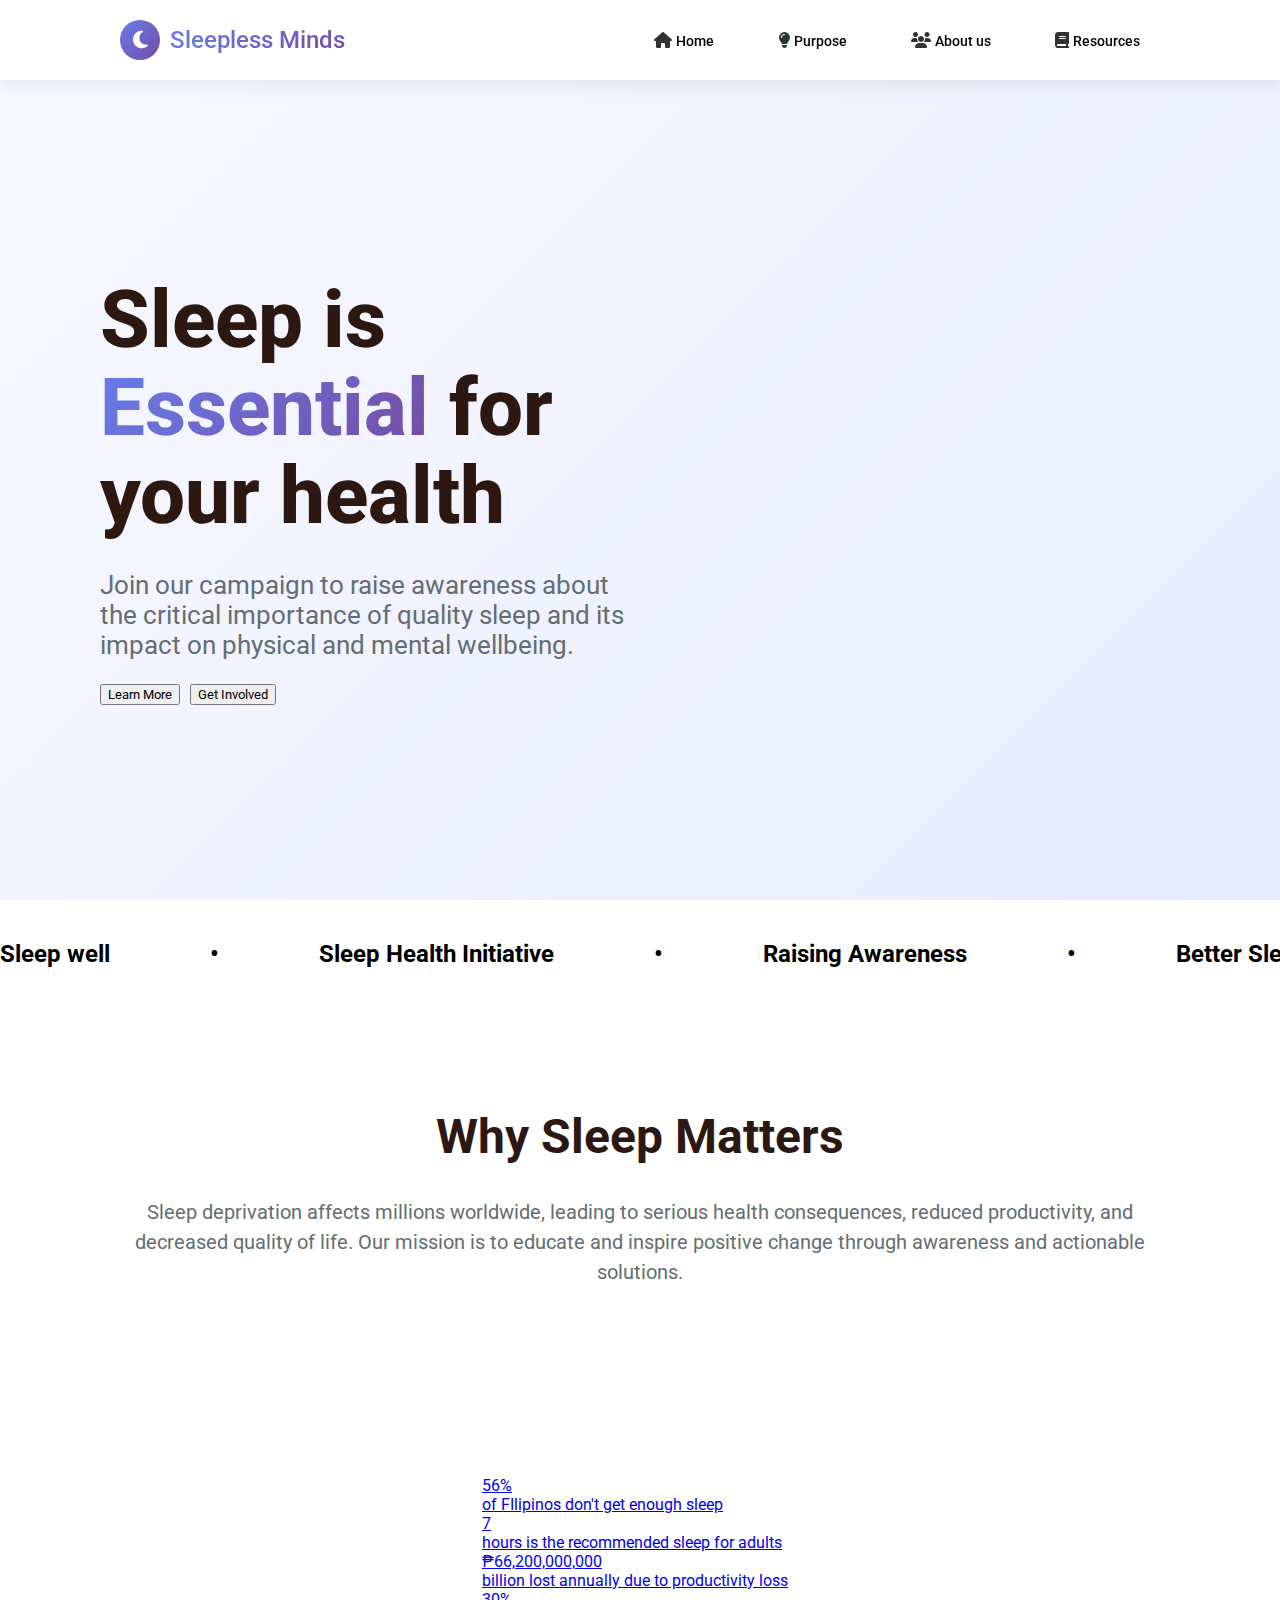
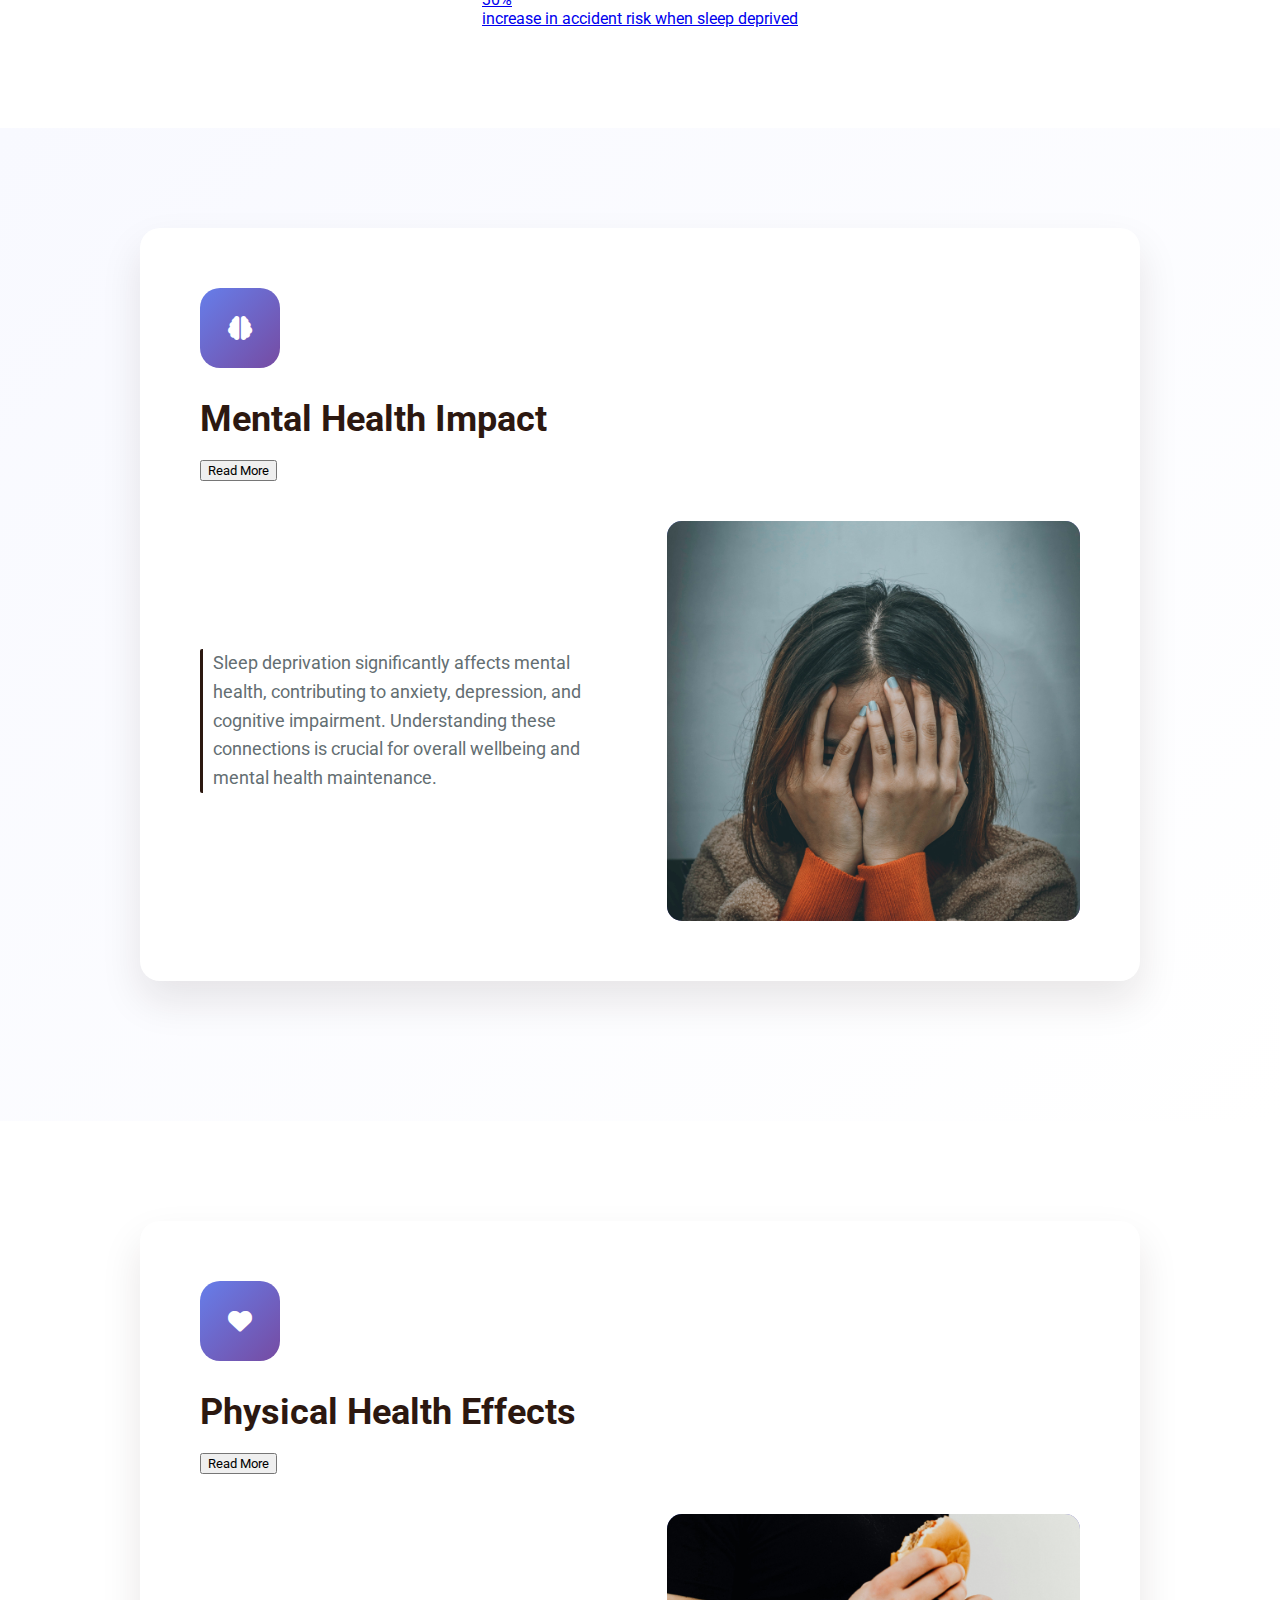
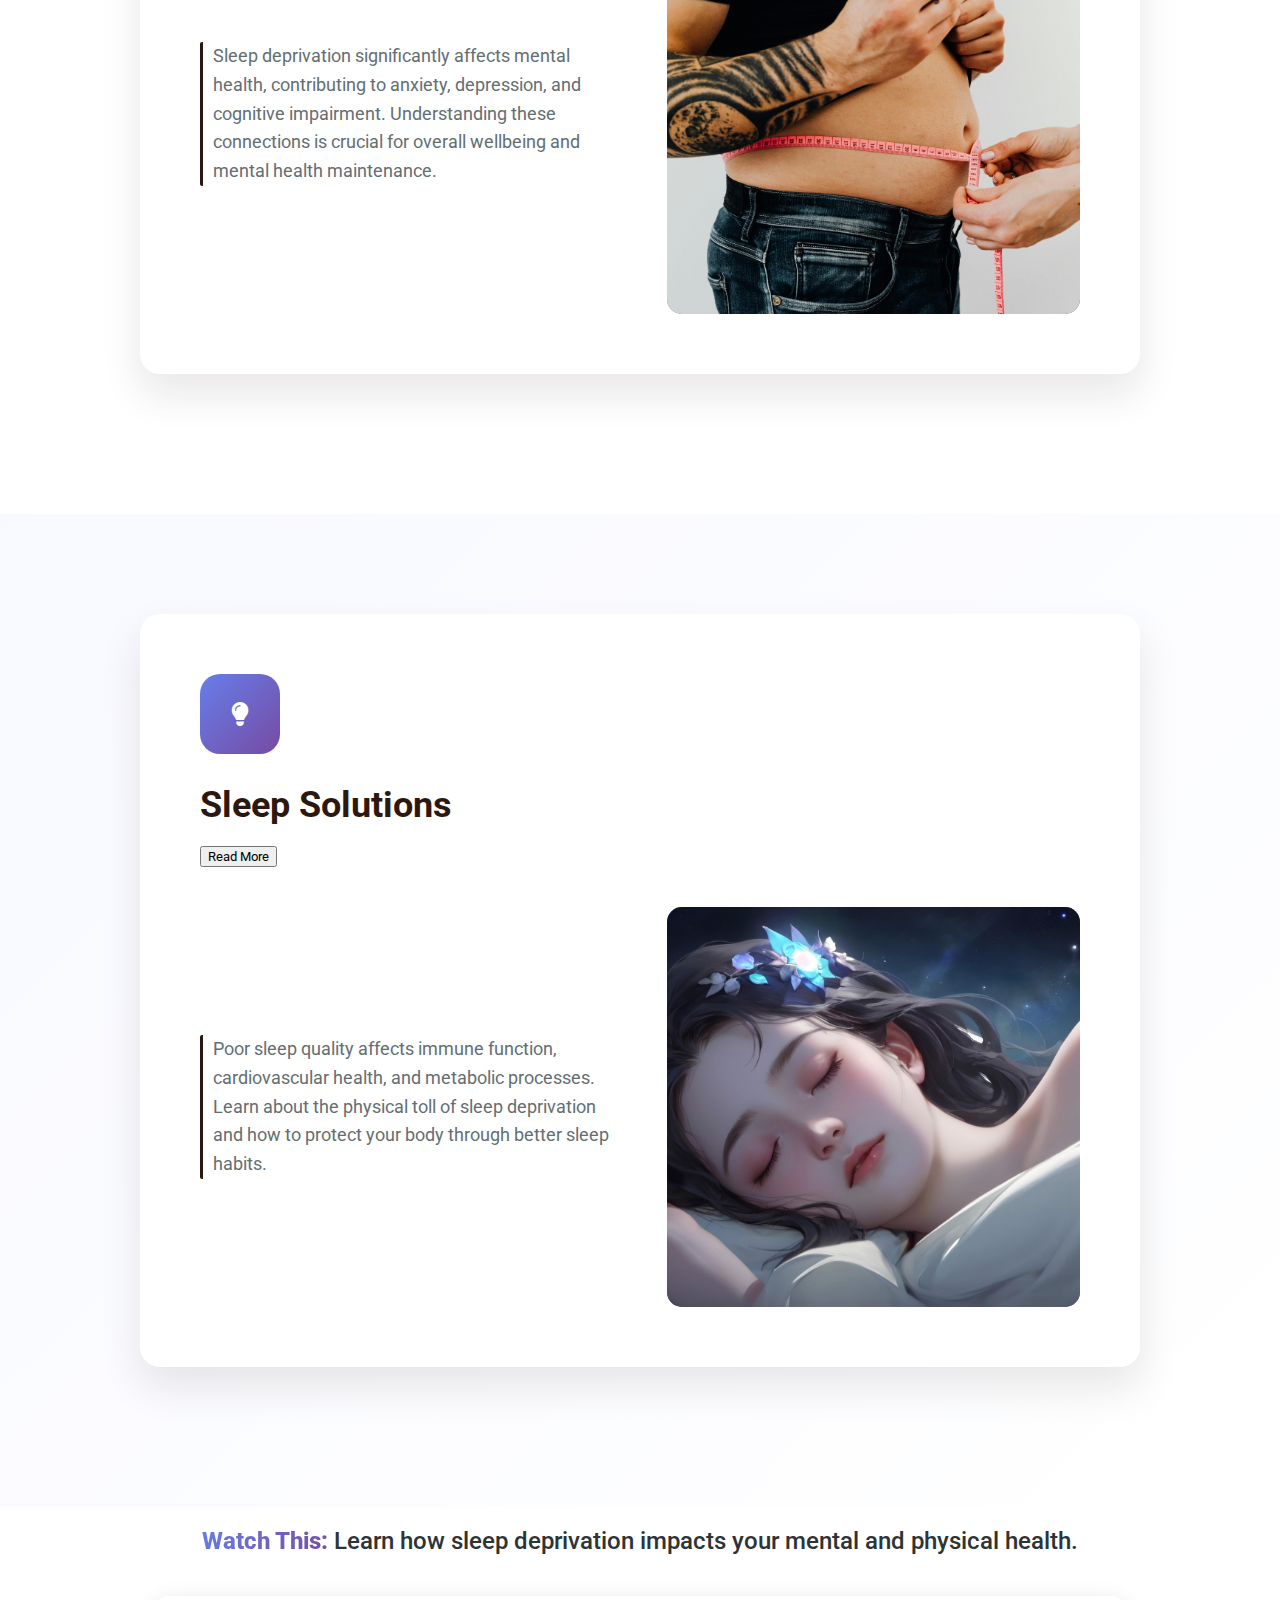
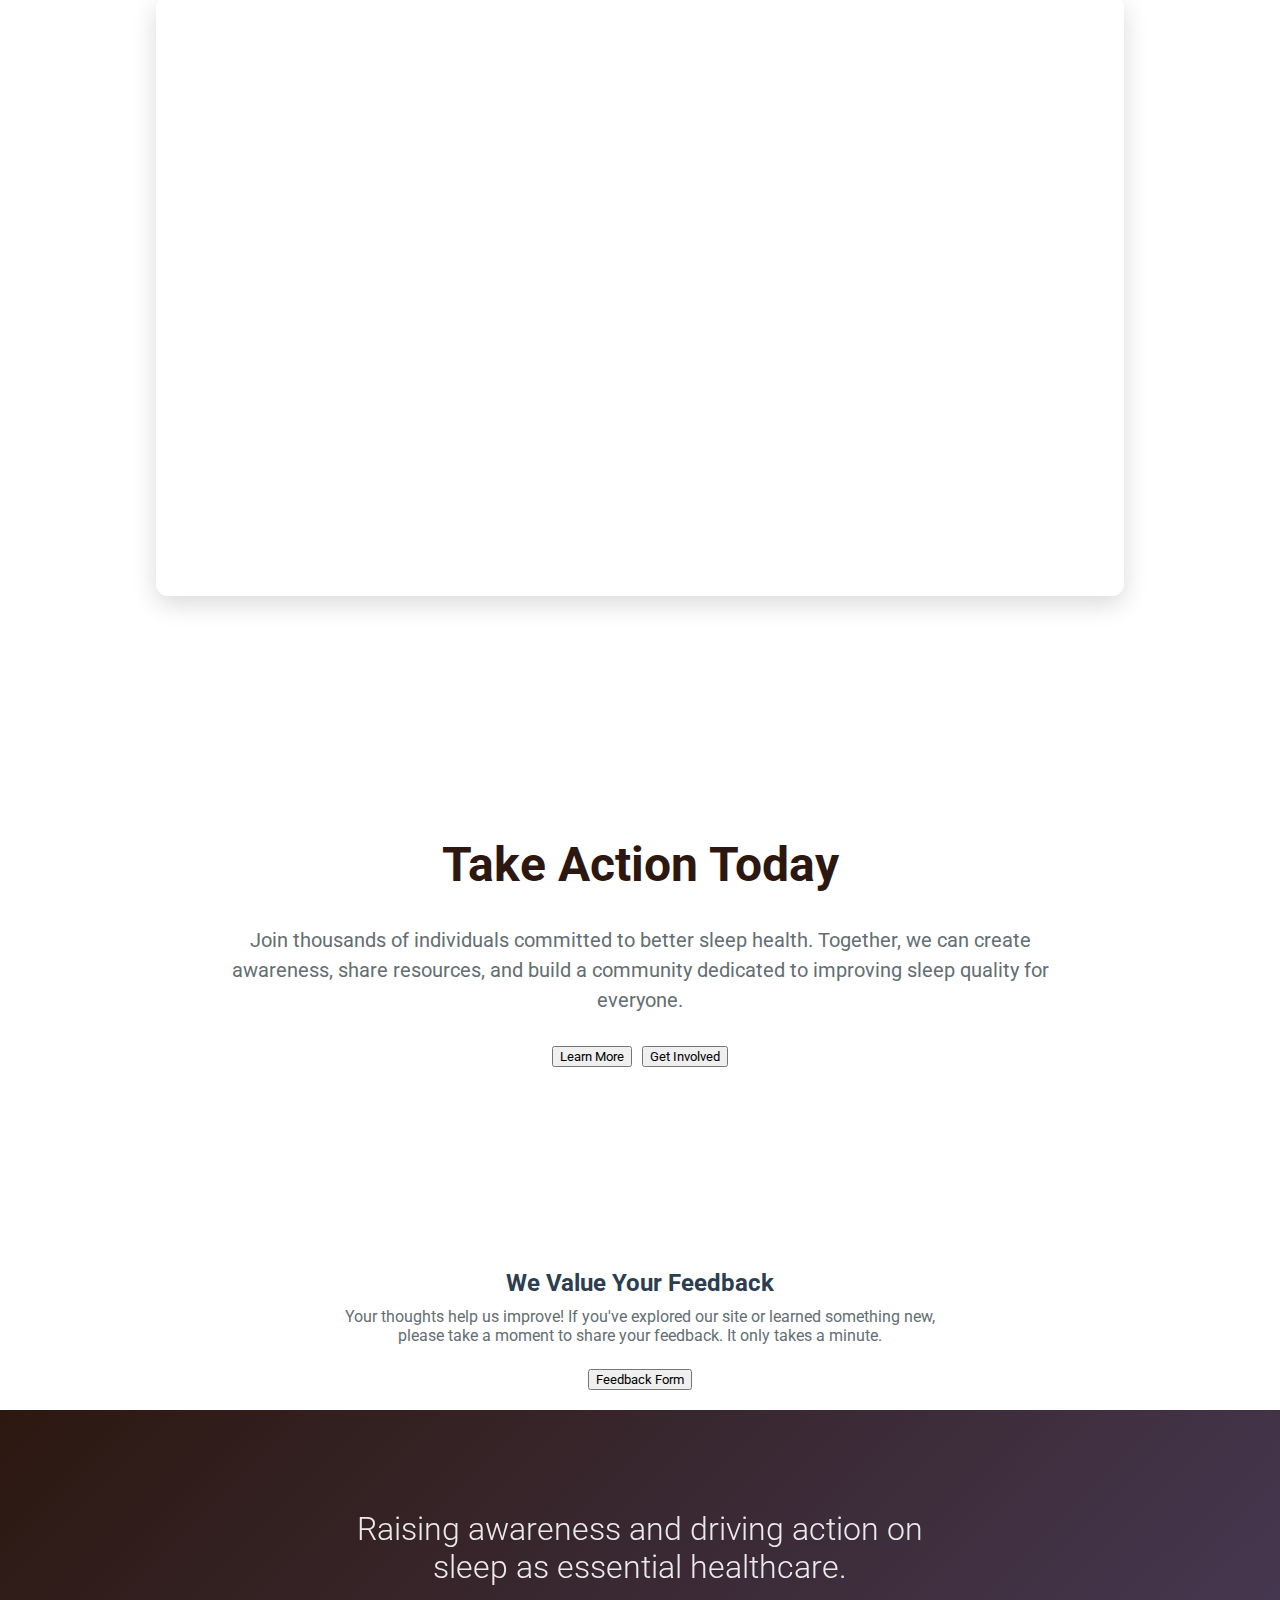
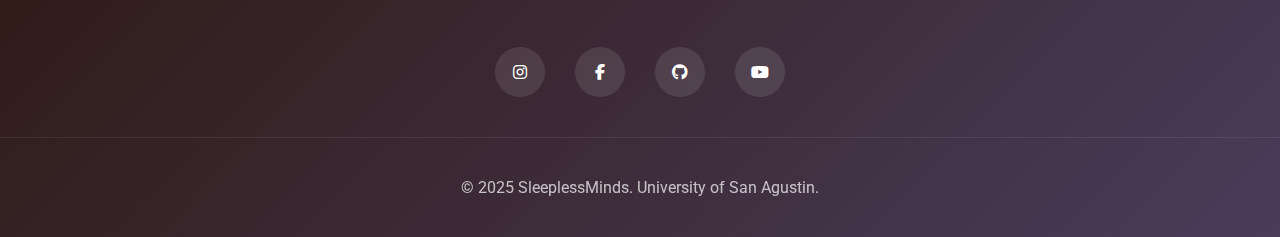
<file: index.html>
<!DOCTYPE html>
<html lang="en">
<head>
    <meta name="viewport" content="width=device-width, initial-scale=1.0">
    <meta charset="UTF-8">
    <meta name="viewport" content="width=device-width, initial-scale=1.0">
    <title>Sleepless Minds</title>
    <link rel="shortcut icon" href="./img/moon-regular.png" type="image/x-icon">
    <link rel="stylesheet" href="./css/style.css">
    <link rel="preconnect" href="https://fonts.googleapis.com">
    <link rel="preconnect" href="https://fonts.gstatic.com" crossorigin>
    <link href="https://fonts.googleapis.com/css2?family=Roboto:ital,wght@0,100..900;1,100..900&display=swap" rel="stylesheet">
    <link rel="stylesheet" href="https://cdnjs.cloudflare.com/ajax/libs/font-awesome/6.5.0/css/all.min.css">

</head>
<body>
    <header>
        <div class="header">
            <div class="container-body">
                <div class="header-container">
                    <div class="left-header">
                        <a href="./index.html" style="display: flex; align-items: center; text-decoration: none;">
                            <div style="width: 40px; height: 40px; background: linear-gradient(135deg, #667eea 0%, #764ba2 100%); border-radius: 50%; display: flex; align-items: center; justify-content: center;">
                                <i class="fa-solid fa-moon" style="color: white; font-size: 20px;"></i>
                            </div>
                            <div id="nav-main-txt">
                                <h1>Sleepless Minds</h1>
                            </div>
                        </a>
                    </div>
                    <div class="right-header">
                        <div class="nav-button">
                            <a href="#main-wrapper">
                                <i class="fa-solid fa-house">
                                    <span class="header-txt">Home</span>
                                </i>
                            </a>
                        </div>
                        <div class="nav-button">
                            <a href="#purpose">
                                <i class="fa-solid fa-lightbulb">
                                    <span class="header-txt">Purpose</span>
                                </i>
                            </a>
                        </div>
                        <div class="nav-button">
                            <a href="about.html">
                                <i class="fa-solid fa-users">
                                    <span class="header-txt">About us</span>
                                </i>
                            </a>
                        </div>
                        <div class="nav-button">
                            <a href="./resources.html">
                                <i class="fa-solid fa-book">
                                    <span class="header-txt">Resources</span>
                                </i>
                            </a>
                        </div>
                    </div>
                </div>
            </div>
        </div>
    </header>
    <main>
        <section id="main-wrapper">
            <div class="container-body">
                <div class="row">
                    <div class="container-content-left">
                        <h1 class="main-txt">
                            Sleep is <span class="highlight">Essential</span> for your health
                        </h1>
                        <p class="sub-txt">Join our campaign to raise awareness about the critical importance of quality sleep and its impact on physical and mental wellbeing. </p>
                        <div class="button-container">
                            <a href="#purpose">
                                <button type="button" class="button-primary">Learn More</button>
                            </a>
                            <a href="https://www.thensf.org/national-sleep-advocacy-roundtable/" target="_blank" rel="noopener noreferrer">
                                <button type="button" class="button-secondary">Get Involved</button>
                            </a>
                                
                        </div>
                    </div>
                    <div class="container-content-right">
                        <div id="container3D"></div>
                    </div>
                </div>
            </div>
        </section>
        <div class="marquee-container">
            <div class="marquee">
                <h2>Sleep well</h2>
                <h2>•</h2>
                <h2>Sleep Health Initiative</h2>
                <h2>•</h2>
                <h2>Raising Awareness</h2>
                <h2>•</h2>
                <h2>Better Sleep, Better Life</h2>
                <h2>•</h2>
                <h2>Sleep well</h2>
                <h2>•</h2>
                <h2>Sleep Health Initiative</h2>
                <h2>•</h2>
                <h2>Raising Awareness</h2>
                <h2>•</h2>
                <h2>Better Sleep, Better Life</h2>
                <h2>Sleep well</h2>
                <h2>•</h2>
                <h2>Sleep Health Initiative</h2>
                <h2>•</h2>
                <h2>Raising Awareness</h2>
                <h2>•</h2>
                <h2>Better Sleep, Better Life</h2>
                <h2>•</h2>
                <h2>Sleep well</h2>
                <h2>•</h2>
                <h2>Sleep Health Initiative</h2>
                <h2>•</h2>
                <h2>Raising Awareness</h2>
                <h2>•</h2>
                <h2>Better Sleep, Better Life</h2>
            </div>
          </div>
        <section id="purpose">
            <div class="container-body">
                <div class="container-centered">
                    <span class="reason-head-txt">
                        <h5>Why Sleep Matters</h5>
                    </span>
                    <div class="reason-sub-txt">
                        <p>Sleep deprivation affects millions worldwide, leading to serious health consequences, reduced productivity, and decreased quality of life. Our mission is to educate and inspire positive change through awareness and actionable solutions.
                        </p>
                    </div>
                </div>
            </div>
        </section>

        <section class="stats-section">
            <div class="container-body">
                <div class="container-centered">
                    <span class="reason-head-txt">
                        <h5 style="color: white;">Sleep by the Numbers</h5>
                    </span>
                    <div class="stats-container">
                        <a href="https://www.mili.eu/ph/insights/filipinos-most-sleepless-people-in-asia-4th-in-the-world----study" target="_blank" rel="noopener noreferrer">
                            <div class="stat-card">
                                <span class="stat-number">56%</span>
                                <p class="stat-text">of FIlipinos don't get enough sleep</p>
                            </div>
                        </a>
                        <a href="https://www.health.harvard.edu/topics/sleep#sleep0" target="_blank" rel="noopener noreferrer">
                            <div class="stat-card">
                                <span class="stat-number">7</span>
                                <p class="stat-text">hours is the recommended sleep for adults</p>
                            </div>
                        </a>
                        <a href="https://www.who.int/docs/default-source/wpro---documents/countries/philippines/reports/investment-case-report-mental-health-philippines-2021.pdf?sfvrsn=d0f436e7_9#:~:text=to%200.4%%20of%20its%20gross%20domestic%20product,that%20multisectoral%2C%20whole%2D%20of%2Dsociety%20engagement%20is%20needed." target="_blank" rel="noopener noreferrer">
                            <div class="stat-card">
                                <span class="stat-number">₱66,200,000,000</span>
                                <p class="stat-text">billion lost annually due to productivity loss</p>
                            </div>
                        </a>
                        <a href="https://www.gmanetwork.com/news/lifestyle/healthandwellness/670589/sleep-deprivation-could-be-as-risky-for-drivers-as-alcohol/story/#:~:text=%E2%80%9CThe%20odds%20of%20being%20responsible%20for%20a,five%20hours%20to%20less%20than%204%20hours.&text=The%20study%20also%20found%20that%20drivers%20who,in%20their%20risk%20of%20causing%20a%20crash." target="_blank" rel="noopener noreferrer">
                            <div class="stat-card">
                                <span class="stat-number">30%</span>
                                <p class="stat-text">increase in accident risk when sleep deprived</p>
                            </div>
                        </a>
                    </div>
                </div>
            </div>
        </section>

        <section class="action-section">
            <div class="container-body-1">
                <div class="action-card">
                    <div class="action-icon">
                        <i class="fa-solid fa-brain" style="color: white; font-size: 24px;"></i>
                    </div>
                    <h2 class="action-title">Mental Health Impact</h2>
                    <a href="https://www.sleepfoundation.org/mental-health" target="_blank" rel="noopener noreferrer">
                        <button class="button-secondary">Read More</button>
                    </a>
                    <div class="action-content">
                        <div class="action-text">
                            <p>Sleep deprivation significantly affects mental health, contributing to anxiety, depression, and cognitive impairment. Understanding these connections is crucial for overall wellbeing and mental health maintenance.</p>
                        </div>
                        <div class="action-image">
                            <img src="./img/mental_health.jpg" alt="Mental health picture`">
                        </div>
                    </div>
                </div>
            </div>
        </section>

        <section class="action-section mid">
            <div class="container-body-1">
                <div class="action-card">
                    <div class="action-icon">
                        <i class="fa-solid fa-heart" style="color: white; font-size: 24px;"></i>
                    </div>
                    <h2 class="action-title">Physical Health Effects</h2>
                    <a href="https://www.sleepfoundation.org/physical-health" target="_blank" rel="noopener noreferrer">
                        <button class="button-secondary">Read More</button>
                    </a>
                    <div class="action-content">
                        <div class="action-text">
                            <p>Sleep deprivation significantly affects mental health, contributing to anxiety, depression, and cognitive impairment. Understanding these connections is crucial for overall wellbeing and mental health maintenance.</p>
                        </div>
                        <div class="action-image">
                            <img src="./img/physical_health.jpg" alt="physical health picture`">
                        </div>
                    </div>
                </div>
            </div>
        </section>

        <section class="action-section">
            <div class="container-body-1">
                <div class="action-card">
                    <div class="action-icon">
                        <i class="fa-solid fa-lightbulb" style="color: white; font-size: 24px;"></i>
                    </div>
                    <h2 class="action-title">Sleep Solutions</h2>
                    <a href="https://www.medicalnewstoday.com/articles/307334#treatment" target="_blank" rel="noopener noreferrer">
                        <button class="button-secondary">Read More</button>
                    </a>
                    <div class="action-content">
                        <div class="action-text">
                            <p>Poor sleep quality affects immune function, cardiovascular health, and metabolic processes. Learn about the physical toll of sleep deprivation and how to protect your body through better sleep habits.</p>
                        </div>
                        <div class="action-image">
                            <img src="./img/sleep.jpg" alt="sleeping image">
                        </div>
                    </div>
                </div>
            </div>
        </section>

        <section id="video-section">
            <h3 class="video-title"><strong class="highlight">Watch This:</strong> Learn how sleep deprivation impacts your mental and physical health.</h3>
            <div class="video-container">
                <iframe width="560" height="315" src="https://www.youtube-nocookie.com/embed/dqONk48l5vY?si=D-H566gRG-jsIGYx" title="YouTube video player" frameborder="0" allow="accelerometer; autoplay; clipboard-write; encrypted-media; gyroscope; picture-in-picture; web-share" referrerpolicy="strict-origin-when-cross-origin" allowfullscreen></iframe>
            </div>
        </section>

        <section id="hikayat">
            <div class="container-body-1">
                <div class="container-centered">
                    <span class="reason-head-txt">
                        <h5>Take Action Today</h5>
                    </span>
                    <div class="reason-sub-txt">
                        <p>
                            Join thousands of individuals committed to better sleep health. Together, we can create awareness, share resources, and build a community dedicated to improving sleep quality for everyone. 
                        </p>
                        <div class="button-container">
                            <a href="#purpose">
                                <button type="button" class="button-primary">Learn More</button>
                            </a>
                            <a href="https://www.thensf.org/national-sleep-advocacy-roundtable/" target="_blank" rel="noopener noreferrer">
                                <button type="button" class="button-secondary">Get Involved</button>
                            </a>
                                
                        </div>
                    </div>
                </div>
            </div>
        </section>

        <section id="feedback">
            <h1 class="feedback-title">We Value Your Feedback</h1>
            <div class="feedback-desc">
                Your thoughts help us improve! If you've explored our site or learned something new, please take a moment to share your feedback. It only takes a minute.
                <div class="button-container">
                    <a href="https://docs.google.com/forms/d/e/1FAIpQLSensE41AgmLzW_l2C2_2F7LEBYOsxpQUn7FePN5d3TVqK3XSQ/viewform?usp=dialog" target="_blank" rel="noopener noreferrer">
                        <button type="button" class="button-primary">Feedback Form</button>
                    </a>
                </div>
            </div>
        </section>

    </main>
    <footer>
        <div class="wrapper">
            <div class="container-body-1">
                <div class="footer-content">
                    <h3>Raising awareness and driving action on sleep as essential healthcare.</h3>
                </div>
            </div>
            <div class="container-body">
                <ul class="social-links">
                    <li>
                        <a href="https://www.instagram.com/sleepfoundation/" target="_blank" rel="noopener noreferrer">
                            <i class="fab fa-instagram" style="color: #ffffff;"></i>
                          </a>
                          
                    </li>
                    <li>
                        <a href="https://www.facebook.com/sanagustiniloilo" target="_blank" rel="noopener noreferrer">
                            <i class="fab fa-facebook-f" style="color: #ffffff;"></i>
                          </a>
                    </li>
                    <li>
                        <a href="https://github.com/Mizikashi1/MMS-Sleep-deprivation" target="_blank" rel="noopener noreferrer">
                            <i class="fa-brands fa-github" style="color: #ffffff;"></i>
                        </a>
                    </li>
                    <li>
                        <a href="https://www.youtube.com/@NatlSleepFoundation/videos" target="_blank" rel="noopener noreferrer">
                            <i class="fa-brands fa-youtube" style="color: #ffffff;"></i>
                        </a>
                    </li>
                </ul>
            </div>
        </div>
        <div class="footer-bottom">
            <p>&copy; 2025 SleeplessMinds. University of San Agustin.</p>
        </div>
    </footer>
    <script type="module" src="js/main.js"></script>
</body>
</html>
</file>
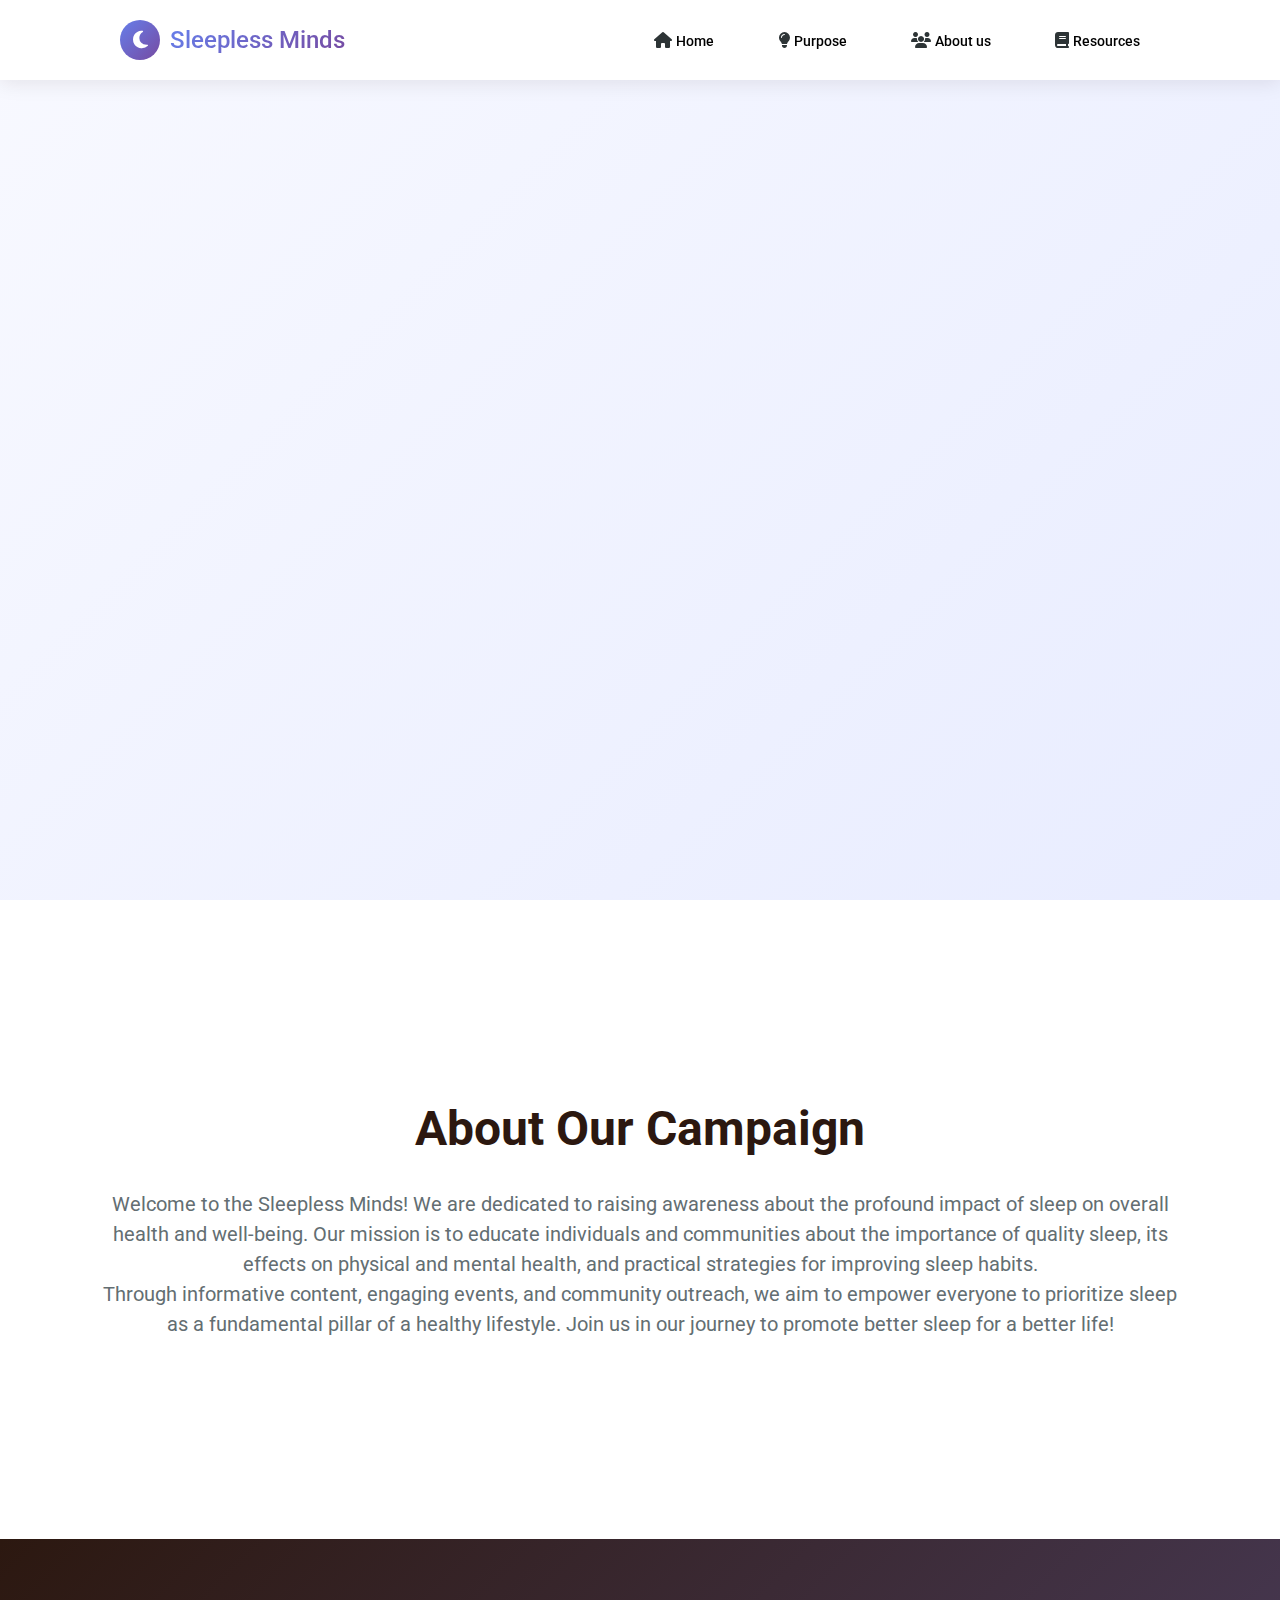
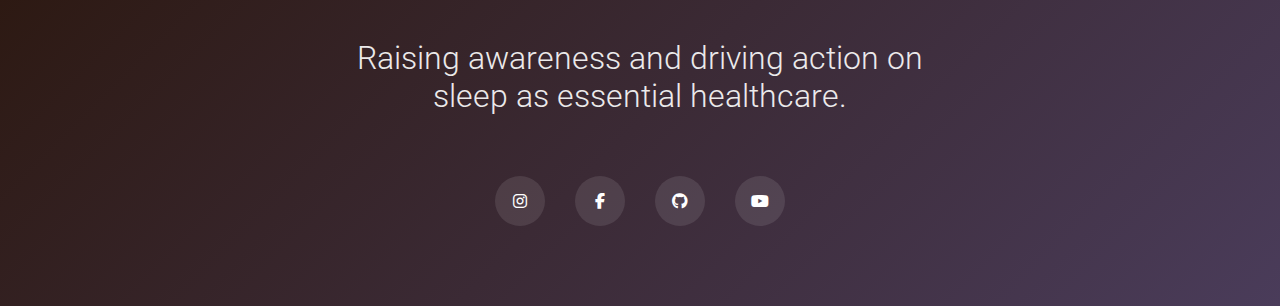
<file: about.html>
<!DOCTYPE html>
<html lang="en">
<head>
    <meta name="viewport" content="width=device-width, initial-scale=1.0">
    <meta charset="UTF-8">
    <meta name="viewport" content="width=device-width, initial-scale=1.0">
    <title>Sleepless Minds</title>
    <link rel="shortcut icon" href="./img/moon-regular.svg" type="image/x-icon">
    <link rel="stylesheet" href="./css/style.css">
    <link rel="preconnect" href="https://fonts.googleapis.com">
    <link rel="preconnect" href="https://fonts.gstatic.com" crossorigin>
    <link href="https://fonts.googleapis.com/css2?family=Roboto:ital,wght@0,100..900;1,100..900&display=swap" rel="stylesheet">
    <link rel="stylesheet" href="https://cdnjs.cloudflare.com/ajax/libs/font-awesome/6.5.0/css/all.min.css">
</head>
<body>
    <header>
        <div class="header">
            <div class="container-body">
                <div class="header-container">
                    <div class="left-header">
                        <a href="./index.html" style="display: flex; align-items: center; text-decoration: none;">
                            <div style="width: 40px; height: 40px; background: linear-gradient(135deg, #667eea 0%, #764ba2 100%); border-radius: 50%; display: flex; align-items: center; justify-content: center;">
                                <i class="fa-solid fa-moon" style="color: white; font-size: 20px;"></i>
                            </div>
                            <div id="nav-main-txt">
                                <h1>Sleepless Minds</h1>
                            </div>
                        </a>
                    </div>
                    <div class="right-header">
                        <div class="nav-button">
                            <a href="index.html#main-wrapper">
                                <i class="fa-solid fa-house">
                                    <span class="header-txt">Home</span>
                                </i>
                            </a>
                        </div>
                        <div class="nav-button">
                            <a href="index.html#purpose">
                                <i class="fa-solid fa-lightbulb">
                                    <span class="header-txt">Purpose</span>
                                </i>
                            </a>
                        </div>
                        <div class="nav-button">
                            <a href="about.html">
                                <i class="fa-solid fa-users">
                                    <span class="header-txt">About us</span>
                                </i>
                            </a>
                        </div>
                        <div class="nav-button">
                            <a href="./resources.html">
                                <i class="fa-solid fa-book">
                                    <span class="header-txt">Resources</span>
                                </i>
                            </a>
                        </div>
                    </div>
                </div>
            </div>
        </div>
    </header>
    <main>
        <section id="main-wrapper">
            <div class="container-body">
                <div class="row">
                    <div id="container3D"></div>
                </div>
            </div>
        </section>
        <section id="about-us">
            <div class="container-body">
                <div class="container-centered">
                    <span class="reason-head-txt">
                        <h5>About Our Campaign</h5>
                    </span>
                    <div class="reason-sub-txt">
                        <p>
                            Welcome to the Sleepless Minds! We are dedicated to raising awareness about the profound impact of sleep on overall health and well-being. Our mission is to educate individuals and communities about the importance of quality sleep, its effects on physical and mental health, and practical strategies for improving sleep habits.
                        </p>
                        <p>
                            Through informative content, engaging events, and community outreach, we aim to empower everyone to prioritize sleep as a fundamental pillar of a healthy lifestyle. Join us in our journey to promote better sleep for a better life!
                        </p>
                    </div>
                </div>
            </div>
        </section>
    </main>
    <footer>
        <div class="wrapper">
            <div class="container-body-1">
                <div class="footer-content">
                    <div class="footer-left"></div>
                    <h3>Raising awareness and driving action on sleep as essential healthcare.</h3>
                    <div class="footer-right"></div>
                </div>
            </div>
            <div class="container-body">
                <ul class="social-links">
                    <li>
                        <a href="https://www.instagram.com/yourusername" target="_blank" rel="noopener noreferrer">
                            <i class="fab fa-instagram" style="color: #ffffff;"></i>
                          </a>
                    </li>
                    <li>
                        <a href="https://www.facebook.com/yourusername" target="_blank" rel="noopener noreferrer">
                            <i class="fab fa-facebook-f" style="color: #ffffff;"></i>
                          </a>
                    </li>
                    <li>
                        <a href="https://github.com/Mizikashi1/MMS-Sleep-deprivation" target="_blank" rel="noopener noreferrer">
                            <i class="fa-brands fa-github" style="color: #ffffff;"></i>
                        </a>
                    </li>
                    <li>
                        <a href="https://www.youtube.com/" target="_blank" rel="noopener noreferrer">
                            <i class="fa-brands fa-youtube" style="color: #ffffff;"></i>
                        </a>
                    </li>
                </ul>
            </div>
        </div>
    </footer>
    <script type="module" src="js/main2.js"></script>
</body>
</html>
</file>
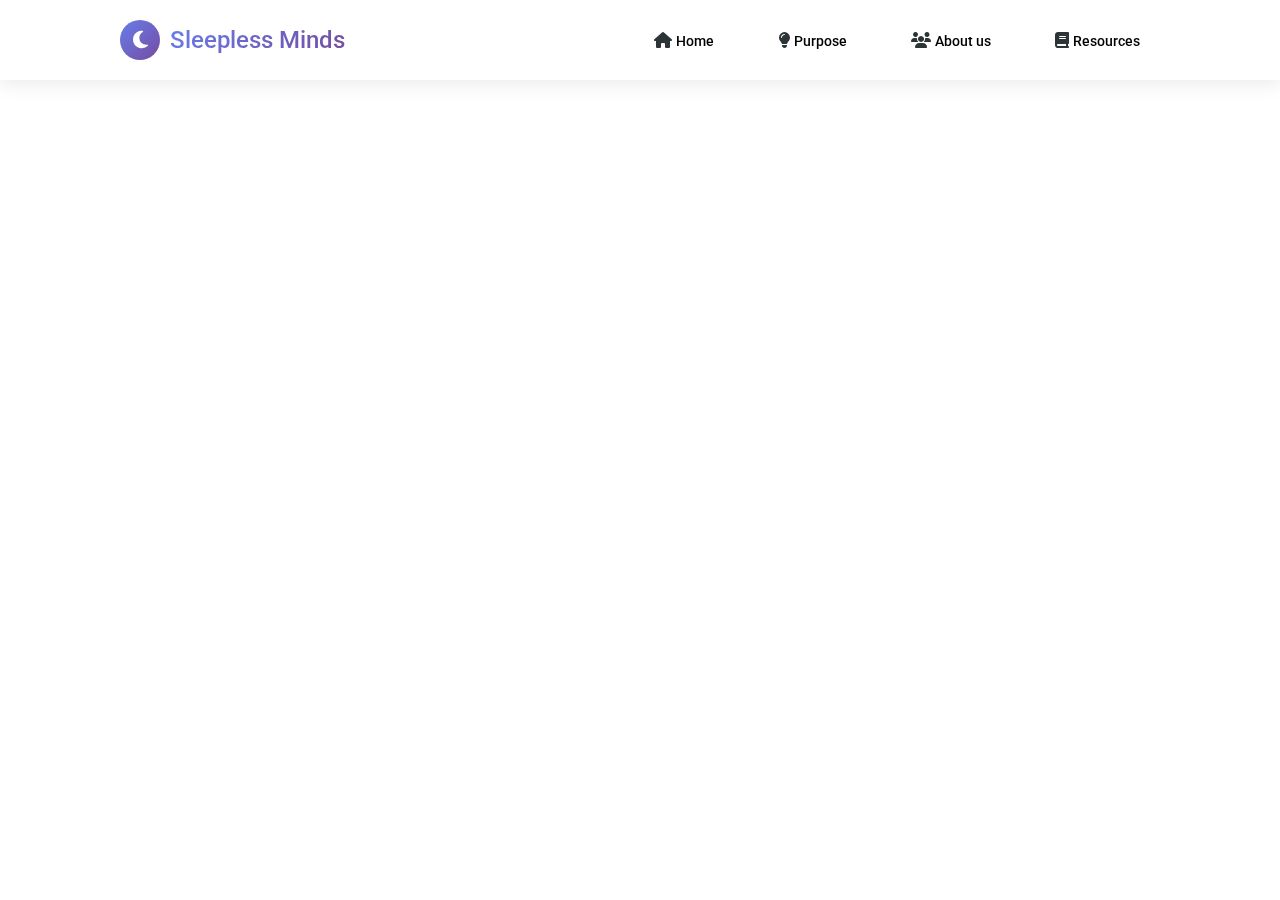
<file: resources.html>
<!DOCTYPE html>
<html lang="en">
<head>
    <meta charset="UTF-8">
    <meta name="viewport" content="width=device-width, initial-scale=1.0">
    <title>Document</title>
    <link rel="stylesheet" href="./css/style.css">
    <link rel="preconnect" href="https://fonts.googleapis.com">
    <link rel="preconnect" href="https://fonts.gstatic.com" crossorigin>
    <link href="https://fonts.googleapis.com/css2?family=Roboto:ital,wght@0,100..900;1,100..900&display=swap" rel="stylesheet">
    <link rel="stylesheet" href="https://cdnjs.cloudflare.com/ajax/libs/font-awesome/6.5.0/css/all.min.css">
</head>
<body>
    <header>
        <div class="header">
            <div class="container-body">
                <div class="header-container">
                    <div class="left-header">
                        <a href="./index.html" style="display: flex; align-items: center; text-decoration: none;">
                            <div style="width: 40px; height: 40px; background: linear-gradient(135deg, #667eea 0%, #764ba2 100%); border-radius: 50%; display: flex; align-items: center; justify-content: center;">
                                <i class="fa-solid fa-moon" style="color: white; font-size: 20px;"></i>
                            </div>
                            <div id="nav-main-txt">
                                <h1>Sleepless Minds</h1>
                            </div>
                        </a>
                    </div>
                    <div class="right-header">
                        <div class="nav-button">
                            <a href="./index.html#main-wrapper">
                                <i class="fa-solid fa-house">
                                    <span class="header-txt">Home</span>
                                </i>
                            </a>
                        </div>
                        <div class="nav-button">
                            <a href="#purpose">
                                <i class="fa-solid fa-lightbulb">
                                    <span class="header-txt">Purpose</span>
                                </i>
                            </a>
                        </div>
                        <div class="nav-button">
                            <a href="about.html">
                                <i class="fa-solid fa-users">
                                    <span class="header-txt">About us</span>
                                </i>
                            </a>
                        </div>
                        <div class="nav-button">
                            <a href="">
                                <i class="fa-solid fa-book">
                                    <span class="header-txt">Resources</span>
                                </i>
                            </a>
                        </div>
                    </div>
                </div>
            </div>
        </div>
    </header>
    <main></main>
</body>
</html>
</file>
<file: css/style.css>
* {
  font-family: "Roboto", sans-serif;
  margin: 0px;
  box-sizing: border-box;
}


html {
  scroll-behavior: smooth;
  overflow-x: hidden;
  scroll-padding-top: 100px;
}

.header {
  background: white;
  box-shadow: 0 2px 20px rgba(44, 24, 16, 0.1);
  position: fixed;
  top: 0;
  width: 100%;
  z-index: 100;
}

#nav-main-txt h1{
  background: linear-gradient(135deg, #667eea 0%, #764ba2 100%);
  -webkit-text-fill-color: transparent;
  -webkit-background-clip: text;
  background-clip: text;
  font-size: 24px;
  font-weight: 500;
  margin-left: 10px;
}

.nav-button a {
  text-decoration: none;
  color: #2d3436;
  display: flex;
  align-items: center;
  gap: 8px;
  padding: 12px 20px;
  border-radius: 25px;
  transition: all 0.3s ease;
  font-weight: 500;
}

.nav-button a:hover {
  background: #6c5ce7;
  color: white;
  transform: translateY(-2px);
  box-shadow: 0 8px 25px rgba(108, 92, 231, 0.3);
}

#main-wrapper {
  min-height: 100vh;
  display: flex;
  align-items: center;
  background: linear-gradient(135deg, #f8f9ff 0%, #e8ecff 100%);
  position: relative;
  overflow: hidden;
}

.button-container {
  display: flex;
  justify-content: flex-start;
  align-items: center;
  margin-top: 24px;
  gap: 10px;
}

.btn-primary {
  background: #6c5ce7;
  color: white;
  border: none;
  padding: 18px 35px;
  border-radius: 50px;
  font-size: 16px;
  font-weight: 600;
  cursor: pointer;
  transition: all 0.3s ease;
  box-shadow: 0 8px 25px rgba(108, 92, 231, 0.3);
}

.btn-primary:hover {
  transform: translateY(-3px);
  box-shadow: 0 15px 35px rgba(108, 92, 231, 0.4);
  background: #5a4fcf;
}

.btn-secondary {
  background: transparent;
  color: #5a4fcf;
  border: 2px solid #5a4fcf;
  padding: 16px 35px;
  border-radius: 50px;
  font-size: 16px;
  font-weight: 600;
  cursor: pointer;
  transition: all 0.3s ease;
}
.btn-secondary:hover{
  background: #5a4fcf;
  color: white;
  transform: translateY(-3px);
  box-shadow: 0 8px 25px rgba(108, 92, 231, 0.3);
}

.header-txt {
  font-size: 14px;
  font-weight: 500;
  color: black;
}

.header-container {
  display: flex;
  justify-content: space-between;
  align-items: center;
  padding: 20px;
  height: 100%;
  flex-wrap: wrap;
}

.left-header {
  display: flex;
  align-items: center;
}

.right-header {
  display: flex;
  align-items: center;
  gap: 24px;
}


#sleep-img {
  height: auto;
  width: 30px;
}

.container-body {
  margin-left: auto;
  margin-right: auto;
  width: 100%;
  max-width: 1640px;
  padding-left: 100px;
  padding-right: 100px;
}

.container-body-1 {
  margin-left: auto;
  margin-right: auto;
  width: 100%;
  max-width: 1200px;
  padding-left: 100px;
  padding-right: 100px;
}

.row {
  display: flex;
  align-items: center;
  justify-content: space-between;
  flex-wrap: wrap;
}

.main-txt {
  color: #2c1810;
  font-size: 80px;
  margin-top: 80px;
  font-weight: 800;
  line-height: 1.1;
  word-wrap: break-word;
}

.highlight {
  font-weight: 800;
  background-image: linear-gradient(135deg, #667eea 0%, #764ba2 100%);
  -webkit-background-clip: text;
  background-clip: text;
  -webkit-text-fill-color: transparent;
}

.container-content-left {
  display: flex;
  flex-direction: column;
  max-width: 50%;
  overflow: visible;
}

.container-content-right {
  width: 50%;
  overflow: visible;
  height: 800px;
  padding: 20px;
  box-sizing: border-box;
}

.sub-txt {
  color: #636e72;
  font-size: 26px;
  margin-top: 30px;
}
#img1 {
  height: auto;
  width: 500px;
}

.container-centered {
  display: flex;
  flex-direction: column;
  align-items: center;
  margin-top: 100px;
  margin-bottom: 100px;
}

.reason-head-txt h5{
  text-align: center;
  color:#2c1810;
  font-size: 48px;
  font-weight: 700;
  margin-bottom: 32px;
}

.reason-sub-txt {
  display: flex;
  flex-direction: column;
  justify-content: center;
  align-items: center;
  color: #636e72;
  text-align: center;
  font-size: 20px;
  line-height: 1.5;
  letter-spacing: 0;
  max-width: 100%;
}

.marquee-container {
  width: 100%;
  overflow: hidden;
  background-color: #fff;
  padding: 40px 0;
  }

  .marquee {
    display: flex;
    gap: 100px;
    animation: scroll 60s linear infinite;
    white-space: nowrap;
  }

  .marquee img {
    height: 60px;
  }

   @keyframes scroll {
    from { transform: translateX(0); }
    to { transform: translateX(-100%); }
  }

/* Action cards type shi */
.action-section {
    padding: 100px 0;
    background: linear-gradient(135deg, #f8f9ff 0%, #ffffff 100%);
  }

  .action-section:nth-child(even) {
    background: #ffffff;
  }

  .action-card {
    background: white;
    padding: 60px;
    border-radius: 20px;
    box-shadow: 0 20px 40px rgba(44, 24, 16, 0.1);
    margin-bottom: 40px;
    transition: all 0.3s ease;
  }

  .action-card:hover {
    transform: translateY(-10px);
    box-shadow: 0 30px 60px rgba(44, 24, 16, 0.15);
  }

  .action-icon {
    width: 80px;
    height: 80px;
    background: linear-gradient(135deg, #667eea 0%, #764ba2 100%);
    border-radius: 20px;
    display: flex;
    align-items: center;
    justify-content: center;
    margin-bottom: 30px;
  }

  .action-title {
    font-size: 36px;
    font-weight: 700;
    color: #2c1810;
    margin-bottom: 20px;
  }

  .action-content {
    display: flex;
    gap: 40px;
    align-items: center;
    margin-top: 40px;
    flex-wrap: wrap;
  }

  .action-text {
    flex: 1;
    font-size: 18px;
    color: #636e72;
    line-height: 1.6;
    padding-left: 10px;
    border-left: 3px solid #2c1810;
    border-radius: 2px;
  }

  .action-image {
    flex: 1;
    height: 400px;
    background: linear-gradient(135deg, #667eea 0%, #764ba2 100%);
    border-radius: 15px;
    display: flex;
    align-items: center;
    justify-content: center;
    color: white;
    font-size: 16px;

  }

  .action-image img {
  width: 100%;
  height: 100%;
  object-fit: cover;
  border-radius: 15px;
}

.video-title {
  font-size: 24px;
  margin-bottom: 10px;
  color: #2c3e50;
  text-align: center;
  margin-left: auto;
  margin-right: auto;
  max-width: none;
  color: #2d3436;
}

.video-container {
  height: 600px;
  max-width: 1000px;
  margin: 40px auto;
  text-align: center;
  padding: 0 16px;
}

.video-container iframe {
  height: 100%;
  width: 100%;
  aspect-ratio: 16 / 9;
  border-radius: 12px;
  box-shadow: 0 8px 24px rgba(0, 0, 0, 0.15);
}


#hikayat {
  padding: 100px;
}

.feedback-title {
  font-size: 24px;
  text-align: center;
  margin-bottom: 10px;
  color: #2c3e50;
}

.feedback-desc {
  display: flex;
  flex-direction: column;
  justify-content: center;
  align-items: center;
  text-align: center;
  font-size: 16px;
  color: #636e72;
  margin-bottom: 20px;
  max-width: 600px;
  margin-left: auto;
  margin-right: auto;
}

  /* Footer tingz */
footer {
  background: linear-gradient(135deg, #2c1810 0%, #4a3c5a 100%);
  color: white;
  padding: 80px 0 40px;
}

.footer-content h3 {
  font-size: 32px;
  font-weight: 300;
  text-align: center;
  margin-left: auto;
  margin-right: auto;
  margin-bottom: 60px;
  opacity: 0.9;
}

.social-links {
  display: flex;
  justify-content: center;
  gap: 30px;
  list-style: none;
  padding: 0;
  margin-bottom: 40px;
}

.social-links a {
  width: 50px;
  height: 50px;
  background: rgba(255, 255, 255, 0.1);
  border-radius: 50%;
  display: flex;
  align-items: center;
  justify-content: center;
  color: white;
  transition: all 0.3s ease;
  text-decoration: none;
}

.social-links a:hover {
  background: #fdcb6e;
  color: #2c1810;
  transform: translateY(-3px);
}

.footer-bottom {
  text-align: center;
  padding-top: 40px;
  border-top: 1px solid rgba(255, 255, 255, 0.1);
  opacity: 0.7;
}

/* 3d model type stuff */
/* rararara */
#container3D {
  position: relative;
  height: 100%;
  width: 100%;
  overflow: visible;
  display: flex;
  justify-content: center;
  align-items: center;
  margin-top: 50px;
}

h3 {
  max-width: 20em;
  margin-top: 20px;
  font-weight: 500;
  font-size: 26px;
  line-height: 1.2;
}

#about-us {
  background: rgba(255, 255, 255, 0.8); /* White with 80% opacity */
  overflow: visible; /* Ensure content is not clipped */
  padding: 100px 0; /* Add padding similar to other sections */
}

/* responsiveness type sh */

@media (max-width: 768px) {
  /* hEADER */
  body {
    padding-top: 100px;
  }
  .header-container {
    align-items: center;
    flex-direction: column;
    padding: 10px;
  }
  .left-header {
    margin-bottom: 10px;
  }
  .right-header {
    flex-direction: row;
    flex-wrap: wrap;
    justify-content: center;
    gap: 10px;
  }

  .nav-button a {
    padding: 5px;
  }

  /* overall */
  .container-body {
    padding-left: 20px;
    padding-right: 20px;
  }

  .container-body-1{
    padding-left: 20px;
    padding-right: 20px;
  }

  /* first sectrion */
  .row {
      flex-direction: column;
      align-items: center; 
      justify-content: center;
  }
  .container-content-left {
      max-width: 100%;
      text-align: center;
      display: flex;
      flex-direction: column;
      align-items: center;
  }
  .button-container {
      justify-content: center;
  }
  .container-content-right {
      width: 100%;
      height: 800px;
  }

  /* Action content */
  .action-content {
    flex-direction: column;
  }

  .action-text,
  .action-image {
    flex: unset;
    width: 100%;
  }

  .action-image {
    height: 250px;
  }

  .reason-sub-txt {
    max-width: 90vw;
  }
  /* 3d Model */
  .container-content-right {
    width: 100%;
    height: auto;
    aspect-ratio: 1;
    max-width: 90vw;
    padding: 10px;
    display: flex;
    align-items: center;
    justify-content: center;
  }

  .feedback-desc {
    max-width: 90vw;
  }
}
</file>
